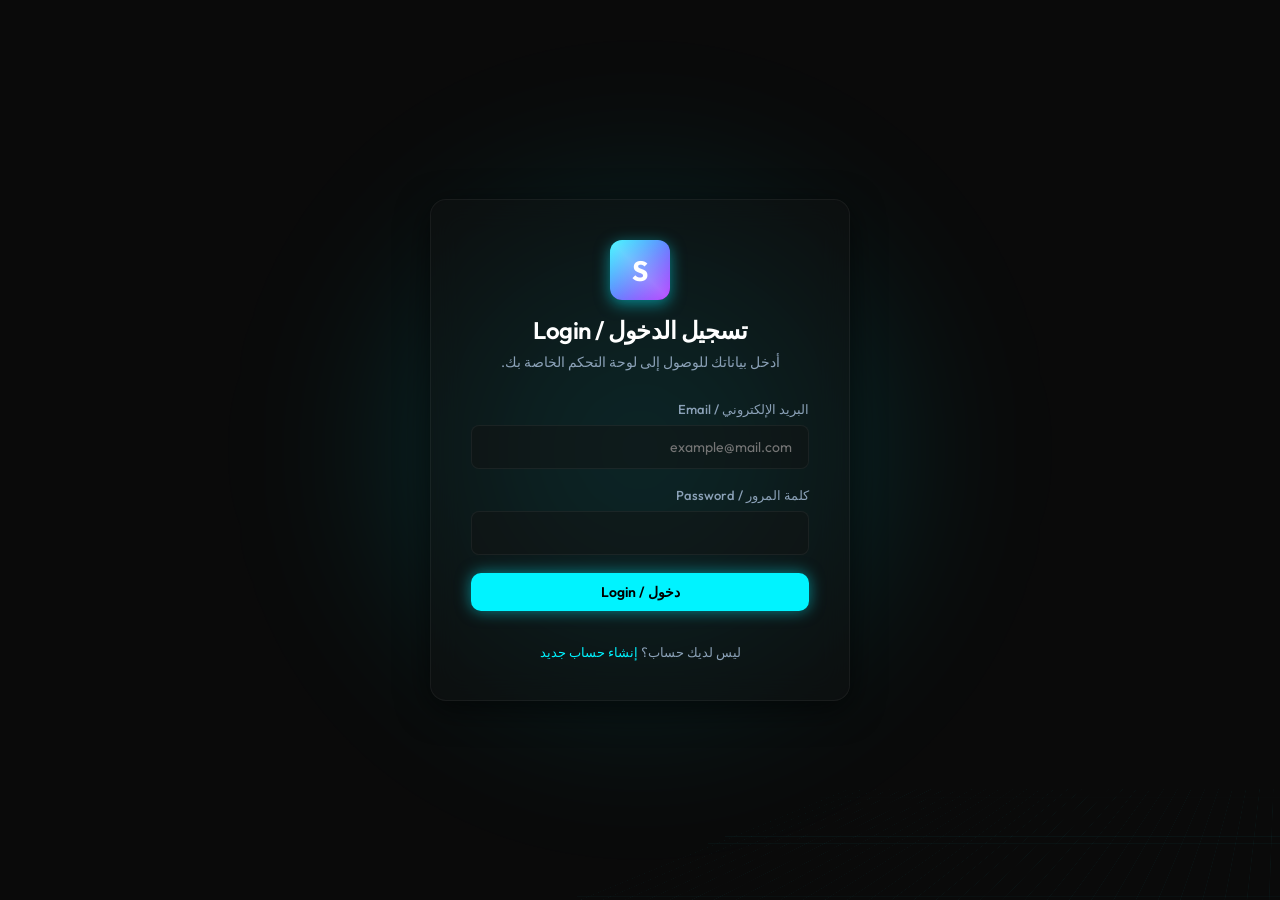
<file: SecureMailWeb/dashboard.html>
<!DOCTYPE html>
<html lang="ar" dir="rtl">

<head>
    <meta charset="UTF-8">
    <meta name="viewport" content="width=device-width, initial-scale=1.0">
    <title>SecureMail - لوحة التحكم</title>
    <link rel="stylesheet" href="style.css">
    <style>
        /* إضافة بسيطة لتنسيق العناوين داخل الجداول والصفوف */
        .row-header {
            display: flex;
            justify-content: space-between;
            align-items: center;
            margin-bottom: 15px;
        }

        .list {
            list-style: none;
            padding: 0;
            margin: 10px 0;
        }

        .list li {
            padding: 8px;
            border-bottom: 1px solid var(--border);
            font-size: 14px;
            position: relative;
            padding-right: 20px;
        }

        .list li::before {
            content: "•";
            position: absolute;
            right: 0;
            color: var(--primary);
            font-weight: bold;
        }
    </style>
</head>

<body>
    <!-- Animated Backgrounds -->
    <div class="cyber-grid"></div>
    <div class="bg-glow"></div>

    <div class="container">
        <div class="glass-panel topbar">
            <div class="brand">
                <div class="logo">S</div>
                <div class="title">
                    <strong>SecureMail Dashboard</strong>
                    <span>مرحباً بك، </span>
                </div>
            </div>
            <div class="actions" style="display:flex; align-items:center; gap:10px; flex-wrap:wrap;">
                <select id="accountSwitcher" class="input" onchange="switchAccount(this.value)"
                    style="min-width: 200px; font-size: 13px; padding: 8px 12px; background: rgba(255,255,255,0.05); border: 1px solid var(--border); border-radius: 8px; color: var(--text); display: none;">
                    <option value="">📧 جميع الحسابات</option>
                </select>
                <span id="integrationBtnArea"></span>
                <button class="btn" onclick="openProfileModal()">الملف الشخصي</button>
                <button class="btn danger" id="logoutBtn">تسجيل الخروج</button>
            </div>
        </div>

        <div class="grid" style="margin-top: 20px;">

            <div class="column">
                <div class="glass-panel card">
                    <h2>Email Scan / فحص البريد</h2>
                    <p class="small">أدخل عنوان البريد الإلكتروني لفحصه بحثاً عن أي تهديدات أو تسريبات.</p>

                    <form class="form" id="scanForm">
                        <div class="field">
                            <div class="label">البريد الإلكتروني المراد فحصه</div>
                            <input class="input" type="email" id="targetEmailInput" placeholder="name@example.com"
                                required>
                        </div>
                        <button class="btn primary" type="submit" id="scanBtn">بدء عملية الفحص</button>
                    </form>
                </div>

                <div class="glass-panel card">
                    <div class="row-header">
                        <h2 style="margin:0;">Recent Scans / آخر الفحوصات</h2>
                        <a href="#" class="btn" style="font-size: 12px;" onclick="openArchiveModal(event)">عرض الكل</a>
                    </div>

                    <table class="table">
                        <thead>
                            <tr>
                                <th>ID</th>
                                <th>Email</th>
                                <th>Score</th>
                                <th>Verdict</th>
                                <th>Date</th>
                            </tr>
                        </thead>
                        <tbody id="recentScansTableBody">
                            <tr>
                                <td colspan="5" style="text-align:center;">جاري تحميل الفحوصات...</td>
                            </tr>
                        </tbody>
                    </table>
                </div>
            </div>

            <div class="column">
                <div class="glass-panel card">
                    <h2>Result / النتيجة الحالية</h2>

                    <div id="resultContent" style="display: none;">
                        <div class="meter-container">
                            <svg viewBox="0 0 36 36" class="circular-chart" id="trustMeterChart">
                                <path class="circle-bg"
                                    d="M18 2.0845 a 15.9155 15.9155 0 0 1 0 31.831 a 15.9155 15.9155 0 0 1 0 -31.831" />
                                <path class="circle" id="trustMeterPath" stroke-dasharray="0, 100"
                                    d="M18 2.0845 a 15.9155 15.9155 0 0 1 0 31.831 a 15.9155 15.9155 0 0 1 0 -31.831" />
                                <text x="18" y="16" class="meter-text" id="trustMeterText">0%</text>
                                <text x="18" y="24" class="meter-subtext" id="trustMeterVerdict">Unknown</text>
                            </svg>
                        </div>

                        <div style="display: flex; gap: 20px; flex-wrap: wrap; margin-bottom: 20px;">
                            <div style="flex: 1; min-width: 150px;">
                                <div class="label">البريد المستهدف</div>
                                <div id="resEmail" style="font-size: 16px; font-weight: bold; word-break: break-all;">-
                                </div>
                            </div>
                            <div style="flex: 1; min-width: 150px;">
                                <div class="label">مزود الخدمة</div>
                                <div id="resProvider" style="font-weight: bold; font-size: 14px;">-</div>
                            </div>
                            <div style="flex: 1; min-width: 150px;">
                                <div class="label">بلد النطاق</div>
                                <div id="resCountry" style="font-weight: bold; font-size: 14px;">-</div>
                            </div>
                        </div>

                        <div class="layers-grid" id="layersGrid">
                            <!-- Layer cards injected here via JS -->
                        </div>

                        <div style="margin-top:20px;" id="emailContentContainer" style="display: none;">
                            <div class="label" style="display: flex; justify-content: space-between;">
                                <span>محتوى الرسالة (Snippets & NLP Highlighting)</span>
                            </div>
                            <div class="code-block-glass custom-scroll" id="emailBodySnippet">
                                <!-- NLP Highlighted Text here -->
                            </div>
                        </div>

                        <div style="margin-top:20px;" id="attachmentsContainer" style="display: none;">
                            <div class="label">المرفقات (Attachments File Analysis)</div>
                            <div style="display: flex; gap: 10px; flex-wrap: wrap;" id="attachmentsList">
                            </div>
                        </div>

                        <div style="margin-top:20px;" id="urlsContainer" style="display: none;">
                            <div class="label">تحليل الروابط (URL Reputation)</div>
                            <ul class="list" id="urlsList"></ul>
                        </div>

                        <div style="margin-top:20px;">
                            <div class="label">الملخص والتوصيات الأمنية</div>
                            <div class="notice" style="border-right: 4px solid var(--primary);" id="recNoticeBox">
                                <ul class="list" style="margin:0;" id="recList">
                                </ul>
                            </div>
                        </div>
                    </div>

                    <div id="skelLoading" style="display: none;">
                        <div class="sk-meter skeleton-box"></div>
                        <div style="display: flex; gap: 10px;">
                            <div class="sk-line skeleton-box"></div>
                            <div class="sk-line skeleton-box"></div>
                        </div>
                        <div class="layers-grid" style="margin-top:20px;">
                            <div style="height: 100px;" class="mini-glass-card skeleton-box"></div>
                            <div style="height: 100px;" class="mini-glass-card skeleton-box"></div>
                            <div style="height: 100px;" class="mini-glass-card skeleton-box"></div>
                            <div style="height: 100px;" class="mini-glass-card skeleton-box"></div>
                        </div>
                    </div>

                    <div id="noResult" style="display: none;">
                        <div class="notice">لا توجد نتائج لعرضها. قم بإجراء فحص جديد الآن.</div>
                    </div>
                </div>
            </div>

        </div>

        <div class="footer">
            &copy; 2026 SecureMail Dashboard - نظام إدارة الفحص الأمني
        </div>
    </div>

    <!-- Comprehensive Scans Archive Modal (Glass Expansion) -->
    <div class="modal-overlay" id="archiveModal">
        <div class="modal-content glass-panel">
            <div class="modal-header">
                <h2 style="display:flex; gap:10px; align-items:center; margin:0;">
                    <div class="logo" style="width:30px; height:30px; font-size:14px; box-shadow:none;">S</div>
                    أرشيف الفحوصات الكامل
                </h2>
                <div class="modal-close" onclick="closeArchiveModal()">✕</div>
            </div>

            <div style="display: flex; gap: 15px; margin-bottom: 20px; flex-wrap: wrap;">
                <input type="text" id="archiveSearch" class="input" placeholder="بحث بالبريد الإلكتروني..."
                    style="flex: 1; min-width: 250px;" onkeyup="filterArchive()">
                <select id="archiveFilter" class="input" style="width: 200px; flex-shrink: 0;"
                    onchange="filterArchive()">
                    <option value="ALL">جميع الحالات</option>
                    <option value="SAFE">آمن (Scores 80+)</option>
                    <option value="RISK">مشبوه (Scores 50-79)</option>
                    <option value="HIGH">خطير (Scores &lt; 50)</option>
                </select>
                <button class="btn primary" onclick="loadArchiveData()">تحديث القائمة</button>
            </div>

            <div style="flex: 1; overflow-y: auto; padding-right: 10px;">
                <table class="table" style="margin-top:0;">
                    <thead
                        style="position: sticky; top: 0; background: var(--glass-bg); backdrop-filter: blur(10px); z-index: 1;">
                        <tr>
                            <th>ID</th>
                            <th>Email</th>
                            <th>Score</th>
                            <th>Verdict</th>
                            <th>Date</th>
                        </tr>
                    </thead>
                    <tbody id="archiveTableBody">
                        <tr>
                            <td colspan="5" style="text-align:center;">جاري تحميل الأرشيف...</td>
                        </tr>
                    </tbody>
                </table>
            </div>
        </div>
    </div>
    <!-- Profile & Integration Modal -->
    <div class="modal-overlay" id="profileModal">
        <div class="modal-content glass-panel" style="max-width: 500px; height: auto;">
            <div class="modal-header">
                <h2 style="display:flex; gap:10px; align-items:center; margin:0;">
                    <span style="font-size: 24px;">👤</span> الملف الشخصي
                </h2>
                <div class="modal-close" onclick="closeProfileModal()">✕</div>
            </div>

            <div id="profileLoading" style="text-align: center; padding: 20px;">
                <div class="sk-line skeleton-box" style="margin: 0 auto; width: 80%;"></div>
            </div>

            <div id="profileContent" style="display: none;">
                <div class="card" style="background: rgba(255,255,255,0.02); margin-bottom: 20px;">
                    <h3 style="color: var(--accent-cyan); margin-bottom: 15px;">بيانات الحساب</h3>
                    <div style="margin-bottom: 10px;"><strong>الاسم:</strong> <span id="profName">-</span></div>
                    <div style="margin-bottom: 10px;"><strong>البريد:</strong> <span id="profEmail">-</span></div>
                    <div><strong>الهاتف:</strong> <span id="profPhone">-</span></div>
                </div>

                <div class="card" style="background: rgba(255,255,255,0.02); margin-bottom: 20px;">
                    <h3 style="color: var(--accent-purple); margin-bottom: 15px;">الحسابات المربوطة (Integrations)</h3>
                    <div id="profIntegrationsList" style="margin-bottom: 15px;">
                        جاري التحقق...
                    </div>
                    <div class="small" style="margin-top: 10px; color: var(--text-muted); text-align: center;">
                        إلغاء الربط سيوقف فحص الرسائل الجديدة تلقائياً.
                    </div>
                </div>
            </div>
        </div>
    </div>

    <!-- Universal Connection Modal (Phase 2) -->
    <div class="modal-overlay" id="connectionModal">
        <div class="modal-content glass-panel" style="max-width: 450px; height: auto;">
            <div class="modal-header">
                <h2 style="display:flex; gap:10px; align-items:center; margin:0;">
                    <span style="font-size: 24px;">🔐</span> ربط حساب بريد جديد
                </h2>
                <div class="modal-close" onclick="closeConnectionModal()">✕</div>
            </div>

            <!-- IMAP Form -->
            <form id="imapConnectForm" class="form" style="margin-bottom: 0;">
                <div class="field">
                    <div class="label">البريد الإلكتروني</div>
                    <input class="input" type="email" id="imapEmail" placeholder="user@company.com" required>
                </div>
                <div class="field">
                    <div class="label">كلمة مرور التطبيق (IMAP)</div>
                    <input class="input" type="password" id="imapPassword" placeholder="••••••••" required>
                </div>

                <!-- Advanced Settings (Manual Override) -->
                <div style="margin: 10px 0 5px 0;">
                    <button type="button" onclick="toggleAdvancedSettings()" id="advancedToggleBtn"
                        style="background:none; border:none; color:var(--accent-cyan); cursor:pointer; font-size:13px; padding:0; display:flex; align-items:center; gap:5px;">
                        <span id="advancedArrow">◀</span> إعدادات متقدمة (اختياري)
                    </button>
                </div>
                <div id="advancedSettings" style="display:none; animation: fadeInUp 0.3s ease-out forwards;">
                    <div style="display:flex; gap:10px;">
                        <div class="field" style="flex:2;">
                            <div class="label">خادم IMAP (يدوي)</div>
                            <input class="input" type="text" id="imapHostManual" placeholder="مثال: imap.zoho.com">
                        </div>
                        <div class="field" style="flex:1;">
                            <div class="label">المنفذ</div>
                            <input class="input" type="number" id="imapPortManual" placeholder="993" min="1" max="65535">
                        </div>
                    </div>
                    <div class="small" style="color:var(--text-muted); margin-bottom:10px;">
                        💡 اتركها فارغة للكشف التلقائي. استخدمها فقط إذا فشل الاتصال التلقائي.
                    </div>
                </div>

                <button class="btn primary" type="submit" id="imapConnectBtn" style="width:100%;">
                    📬 اتصال عبر IMAP
                </button>
            </form>

            <div style="text-align:center; padding: 15px 0; color: var(--text-muted); font-size: 13px;">
                — أو —
            </div>

            <!-- Legacy Google OAuth -->
            <button class="btn" onclick="linkGmail()" style="width:100%; display:flex; align-items:center; justify-content:center; gap:8px;">
                <svg width="18" height="18" viewBox="0 0 24 24"><path fill="#4285F4" d="M22.56 12.25c0-.78-.07-1.53-.2-2.25H12v4.26h5.92a5.06 5.06 0 0 1-2.2 3.32v2.77h3.57c2.08-1.92 3.28-4.74 3.28-8.1z"/><path fill="#34A853" d="M12 23c2.97 0 5.46-.98 7.28-2.66l-3.57-2.77c-.98.66-2.23 1.06-3.71 1.06-2.86 0-5.29-1.93-6.16-4.53H2.18v2.84C3.99 20.53 7.7 23 12 23z"/><path fill="#FBBC05" d="M5.84 14.09c-.22-.66-.35-1.36-.35-2.09s.13-1.43.35-2.09V7.07H2.18C1.43 8.55 1 10.22 1 12s.43 3.45 1.18 4.93l2.85-2.22.81-.62z"/><path fill="#EA4335" d="M12 5.38c1.62 0 3.06.56 4.21 1.64l3.15-3.15C17.45 2.09 14.97 1 12 1 7.7 1 3.99 3.47 2.18 7.07l3.66 2.84c.87-2.6 3.3-4.53 6.16-4.53z"/></svg>
                ربط حساب Google (OAuth)
            </button>

            <div class="small" style="margin-top: 12px; color: var(--text-muted); text-align: center;">
                💡 لحسابات Gmail/Outlook مع المصادقة الثنائية، استخدم "كلمة مرور التطبيقات" (App Password).
            </div>
        </div>
    </div>

    <!-- Toast Notifications Container -->
    <div id="toastContainer"></div>

    <script>
        // دالة عرض الإشعارات المنبثقة (Toasts)
        function showToast(message, type = 'success') {
            const container = document.getElementById('toastContainer');
            if (!container) return;
            const toast = document.createElement('div');
            toast.className = `toast ${type}`;
            toast.innerHTML = `
                <div>${message}</div>
                <div class="toast-close" onclick="this.parentElement.remove()">✕</div>
            `;
            container.appendChild(toast);

            setTimeout(() => {
                toast.style.animation = 'slideInRight 0.4s reverse forwards';
                setTimeout(() => toast.remove(), 400);
            }, 5000);
        }
        // التعديل المعماري: حذف الايدي الوهمي واستبداله بجلب التوكن الحقيقي
        async function fetchWithAuth(url, options = {}) {
            const token = localStorage.getItem('secureMailToken');
            if (!token) {
                window.location.href = 'login.html';
                return null;
            }
            if (!options.headers) options.headers = {};
            options.headers['Authorization'] = `Bearer ${token}`;
            const res = await fetch(url, options);
            if (res.status === 401) {
                localStorage.clear();
                sessionStorage.clear();
                window.location.href = 'login.html';
                return null;
            }
            return res;
        }

        // On Load Data
        document.addEventListener("DOMContentLoaded", async () => {
            // 1. قراءة متغيرات الرابط (URL Parameters)
            const urlParams = new URLSearchParams(window.location.search);
            if (urlParams.get('integrationSuccess') === 'true') {
                alert("تم ربط حسابك في Google بنجاح! 🚀");
                window.history.replaceState({}, document.title, window.location.pathname); // تنظيف الرابط
            } else if (urlParams.has('integrationError')) {
                const errType = urlParams.get('integrationError');
                let errorMsg = 'حدث خطأ غير متوقع أثناء محاولة الربط.';

                if (errType === 'already_linked') errorMsg = 'هذا البريد الإلكتروني مربوط بحساب آخر مسبقاً';
                else if (errType === 'invalid_token') errorMsg = 'خطأ في المصادقة مع Google. تأكد من تفعيل Gmail API والصلاحيات (Scopes).';
                else if (errType === 'email_not_found') errorMsg = 'لم يتم العثور على عنوان بريد إلكتروني في حساب Google الخاص بك.';
                else if (errType === 'no_code') errorMsg = 'لم يتم التحقق من الصلاحيات (No Code).';
                else if (errType === 'invalid_state') errorMsg = 'جلسة غير صالحة (Invalid State).';
                else if (errType === 'db_save_failed') errorMsg = 'فشل حفظ بيانات الربط في الخادم.';

                showToast("خطأ في الربط: " + errorMsg, "error");
                window.history.replaceState({}, document.title, window.location.pathname); // تنظيف الرابط
            }

            // التحقق الفوري من حالة الاتصال وإخفاء الزر إذا كان نشطاً (UI State Sync)
            await checkIntegrationStatus();
            await loadRecentScans();
        });

        // --- Archive Modal Logic ---
        let allScansCache = [];
        let recentScansCache = [];
        let currentActiveRowId = null;

        // دالة تظليل التهديدات في النص
        function highlightThreats(text, keywordsArray) {
            if (!text) return "لا يوجد نص متوفر للرسالة.";
            if (!keywordsArray || keywordsArray.length === 0) return text;

            let highlighted = text;
            // نستبدل الكلمات التصيدية بـ <mark> 
            keywordsArray.forEach(kw => {
                // نستخدم Regex للبحث غير الحساس لحالة الأحرف (إذا كان انجليزي) وبشكل عام
                const regex = new RegExp(`(${kw})`, 'gi');
                highlighted = highlighted.replace(regex, `<mark class="threat-mark">$1</mark>`);
            });
            return highlighted;
        }

        // دالة تعبئة بيانات الفحص في اللوحة اليمنى باستخدام API الجديد لجلب التفاصيل
        async function loadScanDetails(index, source = 'recent') {
            const summaryData = source === 'recent' ? recentScansCache[index] : allScansCache[index];
            if (!summaryData) return;

            // تحديد الصف المُفعل
            if (currentActiveRowId) {
                const oldRow = document.getElementById(currentActiveRowId);
                if (oldRow) oldRow.classList.remove('row-active');
            }
            currentActiveRowId = `row-${source}-${index}`;
            const newRow = document.getElementById(currentActiveRowId);
            if (newRow) newRow.classList.add('row-active');

            const resultDiv = document.getElementById('resultContent');
            const noResultDiv = document.getElementById('noResult');
            const skelLoading = document.getElementById('skelLoading');

            noResultDiv.style.display = 'none';
            resultDiv.style.display = 'none';
            skelLoading.style.display = 'block';

            try {
                // Fetch full detailed DTO from backend
                const res = await fetchWithAuth(`http://localhost:5275/api/dashboard/scan/${summaryData.id}`);
                if (!res.ok) throw new Error("Failed to fetch details");
                const fullData = await res.json();

                skelLoading.style.display = 'none';
                resultDiv.style.display = 'block';

                // Animation reset
                resultDiv.style.animation = 'none';
                resultDiv.offsetHeight; /* trigger reflow */
                resultDiv.style.animation = 'fadeInUp 0.5s ease-out forwards';

                renderDataToUI(fullData);
            } catch (err) {
                console.error(err);
                skelLoading.style.display = 'none';
                showToast("خطأ في جلب تفاصيل الفحص", "error");
            }
        }

        function renderDataToUI(data) {
            document.getElementById('resEmail').innerText = data.email || "-";
            let providerText = data.provider || "-";
            if (data.isDisposable) providerText += " (وهمي)";
            document.getElementById('resProvider').innerText = providerText;
            document.getElementById('resCountry').innerText = data.country || "-";

            // === SVG Trust Meter ===
            const score = data.trustScore || 0;
            const path = document.getElementById('trustMeterPath');
            const text = document.getElementById('trustMeterText');
            const verdict = document.getElementById('trustMeterVerdict');
            const chart = document.getElementById('trustMeterChart');

            path.className.baseVal = "circle";
            chart.parentElement.className = "meter-container";

            if (score >= 80) {
                path.classList.add('glow-safe');
                chart.parentElement.classList.add('card-safe');
            } else if (score >= 50) {
                path.classList.add('glow-warn');
                chart.parentElement.classList.add('card-warn');
            } else {
                path.classList.add('glow-danger');
                chart.parentElement.classList.add('card-danger');
            }

            path.setAttribute('stroke-dasharray', `${score}, 100`);
            text.textContent = `${score}%`;
            verdict.textContent = data.riskLevel || "Unknown";

            // === Layers Grid ===
            const layersHtml = `
                <div class="mini-glass-card">
                    <div class="mini-card-title">مصادقة النطاق</div>
                    <div class="status-icon ${data.hasSpfRecord ? 'pass' : 'fail'}" style="color:${data.hasSpfRecord ? 'var(--success)' : 'var(--danger)'}">SPF: ${data.hasSpfRecord ? 'مدعوم' : 'مفقود'}</div>
                    <div class="status-icon ${data.hasDmarcRecord ? 'pass' : 'fail'}" style="color:${data.hasDmarcRecord ? 'var(--success)' : 'var(--danger)'}">DMARC: ${data.hasDmarcRecord ? 'مدعوم' : 'مفقود'}</div>
                </div>
                <div class="mini-glass-card" style="border-color:${data.maliciousLinksCount > 0 ? 'var(--alert-red)' : ''}">
                    <div class="mini-card-title">روابط خبيثة</div>
                    <div class="mini-card-val" style="color:${data.maliciousLinksCount > 0 ? 'var(--alert-red)' : 'var(--success)'}">${data.maliciousLinksCount > 0 ? data.maliciousLinksCount : '0'}</div>
                    <div style="font-size:11px;color:var(--text-muted)">تم فحص ${data.extractedUrls ? data.extractedUrls.length : 0} رابط</div>
                </div>
                <div class="mini-glass-card" style="border-color:${data.phishingKeywordsCount > 0 ? 'var(--alert-yellow)' : ''}">
                    <div class="mini-card-title">كلمات تصيد (NLP)</div>
                    <div class="mini-card-val" style="color: ${data.phishingKeywordsCount > 0 ? 'var(--alert-yellow)' : 'var(--success)'}">${data.phishingKeywordsCount || 0}</div>
                </div>
                <div class="mini-glass-card" style="border-color:${data.hasExecutableAttachments ? 'var(--alert-red)' : (data.hasSuspiciousAttachments ? 'var(--alert-yellow)' : '')}">
                    <div class="mini-card-title">مرفقات ضارة</div>
                    <div class="mini-card-val" style="color:${data.hasExecutableAttachments ? 'var(--alert-red)' : (data.hasSuspiciousAttachments ? 'var(--alert-yellow)' : 'var(--success)')}">
                        ${data.hasExecutableAttachments ? 'نعم (خطير)' : (data.hasSuspiciousAttachments ? 'ربما مشبوه' : 'لا يوجد')}
                    </div>
                </div>
                <div class="mini-glass-card" style="border-color:${data.isTyposquatSuspect ? 'var(--alert-red)' : ''}">
                    <div class="mini-card-title">🔤 انتحال النطاق (Typosquatting)</div>
                    ${data.isTyposquatSuspect
                        ? `<div class="mini-card-val" style="color:var(--alert-red)">⚠️ مشبوه</div>
                           <div style="font-size:11px;color:var(--text-muted)">مشابه لـ <strong>${data.typosquatMatchedDomain || '?'}</strong> (فرق ${data.typosquatDistance || '?'} حرف)</div>`
                        : `<div class="mini-card-val" style="color:var(--success)">سليم</div>
                           <div style="font-size:11px;color:var(--text-muted)">لا يوجد تشابه مشبوه</div>`
                    }
                </div>
                <div class="mini-glass-card" style="border-color:${(data.highEntropyUrls && data.highEntropyUrls.length > 0) || (data.highEntropyAttachments && data.highEntropyAttachments.length > 0) ? 'var(--alert-yellow)' : ''}">
                    <div class="mini-card-title">📊 تحليل العشوائية (Entropy)</div>
                    ${(() => {
                        const urlCount = data.highEntropyUrls ? data.highEntropyUrls.length : 0;
                        const attCount = data.highEntropyAttachments ? data.highEntropyAttachments.length : 0;
                        const total = urlCount + attCount;
                        if (total > 0) {
                            return `<div class="mini-card-val" style="color:var(--alert-yellow)">${total} عنصر مشبوه</div>
                                    <div style="font-size:11px;color:var(--text-muted)">${urlCount > 0 ? urlCount + ' رابط' : ''} ${attCount > 0 ? attCount + ' مرفق' : ''} بنمط عشوائي</div>`;
                        }
                        return `<div class="mini-card-val" style="color:var(--success)">سليم</div>
                                <div style="font-size:11px;color:var(--text-muted)">لا توجد أنماط عشوائية مشبوهة</div>`;
                    })()}
                </div>
                <div class="mini-glass-card" style="border-color:${data.yaraMatched ? 'var(--alert-red)' : ''}; ${data.yaraMatched ? 'background:rgba(239,68,68,0.08);' : ''}">
                    <div class="mini-card-title">🧬 فحص YARA (توقيعات خبيثة)</div>
                    ${data.yaraMatched
                        ? `<div class="mini-card-val" style="color:var(--alert-red); animation: slightPulse 2s infinite alternate;">🚨 كشف تهديد!</div>
                           <div style="font-size:11px;color:var(--alert-red)">قواعد: ${data.yaraMatchedRules ? data.yaraMatchedRules.join(', ') : 'غير محدد'}</div>`
                        : `<div class="mini-card-val" style="color:var(--success)">نظيف</div>
                           <div style="font-size:11px;color:var(--text-muted)">لم يتم رصد توقيعات برمجيات خبيثة</div>`
                    }
                </div>
            `;
            document.getElementById('layersGrid').innerHTML = layersHtml;

            // === Email Content & NLP Highlights ===
            const snippetContainer = document.getElementById('emailContentContainer');
            if (data.plainTextBody) {
                snippetContainer.style.display = 'block';
                const keywords = data.phishingKeywordsFound || [];
                document.getElementById('emailBodySnippet').innerHTML = highlightThreats(data.plainTextBody, keywords);
            } else {
                snippetContainer.style.display = 'block';
                document.getElementById('emailBodySnippet').innerHTML = "لا يوجد نص متوفر للرسالة.";
            }

            // === Attachments Analysis ===
            const attContainer = document.getElementById('attachmentsContainer');
            if (data.attachmentNames && data.attachmentNames.length > 0) {
                attContainer.style.display = 'block';
                let attHtml = '';
                data.attachmentNames.forEach(att => {
                    const ext = att.includes('.') ? att.substring(att.lastIndexOf('.')).toLowerCase() : '';
                    const isExe = ['.exe', '.bat', '.cmd', '.vbs', '.js', '.scr'].includes(ext);
                    const isSus = ['.zip', '.rar', '.pdf', '.docm', '.xlsm'].includes(ext);

                    if (isExe) attHtml += `<span class="badge bad" style="animation: slightPulse 2s infinite alternate;">⚠️ ${att} (خطير!)</span>`;
                    else if (isSus) attHtml += `<span class="badge warn">📁 ${att} (مشبوه)</span>`;
                    else attHtml += `<span class="badge ok">📄 ${att}</span>`;
                });
                document.getElementById('attachmentsList').innerHTML = attHtml;
            } else {
                attContainer.style.display = 'none';
            }

            // === URL Analysis ===
            const urlsContainer = document.getElementById('urlsContainer');
            const urlsList = document.getElementById('urlsList');
            urlsList.innerHTML = '';
            if (data.extractedUrls && data.extractedUrls.length > 0) {
                urlsContainer.style.display = 'block';
                const maliciousList = data.maliciousUrls || [];
                const entropyList = data.highEntropyUrls || [];

                data.extractedUrls.slice(0, 5).forEach(url => {
                    if (maliciousList.includes(url)) {
                        urlsList.innerHTML += `<li><span class="highlight-danger">⚠️ ${url}</span></li>`;
                    } else if (entropyList.includes(url)) {
                        urlsList.innerHTML += `<li><span style="color:var(--alert-yellow); word-break:break-all; font-size:12px;">📊 ${url} <small style="opacity:0.7">(Entropy عالي)</small></span></li>`;
                    } else {
                        urlsList.innerHTML += `<li><span style="word-break:break-all; font-size:12px;">${url}</span></li>`;
                    }
                });
                if (data.virusTotalSkippedDueToQuota) {
                    urlsList.innerHTML += `<li style="color:var(--warning)">تم تخطي فحص VT العميق لبعض الروابط بسبب استنفاد الحصة.</li>`;
                }
            } else {
                urlsContainer.style.display = 'none';
            }

            // === Reasons & Recommendations ===
            const recNoticeBox = document.getElementById('recNoticeBox');
            recNoticeBox.style.borderColor = score >= 80 ? 'var(--success)' : (score >= 50 ? 'var(--warning)' : 'var(--danger)');

            const recList = document.getElementById('recList');
            recList.innerHTML = '';
            const combined = [...(data.reasons || []), ...(data.recommendations || [])];
            if (combined.length === 0) recList.innerHTML = "<li class='rec-item'><span class='rec-icon'>✅</span> لا توجد ملاحظات إضافية.</li>";
            else {
                combined.forEach(r => {
                    let icon = score >= 80 ? '💡' : (score >= 50 ? '⚠️' : '🚨');
                    recList.innerHTML += `<li class="rec-item"><span class="rec-icon">${icon}</span> <span>${r}</span></li>`;
                });
            }
        }

        async function openArchiveModal(e) {
            e.preventDefault();
            document.getElementById('archiveModal').classList.add('active');
            document.body.style.overflow = 'hidden';
            await loadArchiveData();
        }

        function closeArchiveModal() {
            document.getElementById('archiveModal').classList.remove('active');
            document.body.style.overflow = '';
        }

        async function loadArchiveData() {
            const tbody = document.getElementById('archiveTableBody');
            tbody.innerHTML = `<tr><td colspan="5" style="text-align:center;">جاري تحميل الأرشيف...</td></tr>`;

            try {
                const res = await fetchWithAuth(`http://localhost:5275/api/dashboard/scans`);
                if (!res || !res.ok) return;

                allScansCache = await res.json();
                renderArchiveTable(allScansCache);
            } catch (error) {
                tbody.innerHTML = `<tr><td colspan="5" style="text-align:center; color: var(--danger);">تعذر تحميل البيانات.</td></tr>`;
                showToast("فشل في جلب الفحوصات من الخادم", "error");
            }
        }

        function filterArchive() {
            const query = document.getElementById('archiveSearch').value.toLowerCase();
            const filter = document.getElementById('archiveFilter').value;

            const filtered = allScansCache.filter(scan => {
                const matchesQuery = scan.email.toLowerCase().includes(query);
                let matchesFilter = true;

                if (filter === 'SAFE') matchesFilter = scan.score >= 80;
                else if (filter === 'RISK') matchesFilter = scan.score >= 50 && scan.score < 80;
                else if (filter === 'HIGH') matchesFilter = scan.score < 50;

                return matchesQuery && matchesFilter;
            });

            renderArchiveTable(filtered);
        }

        function renderArchiveTable(scans) {
            const tbody = document.getElementById('archiveTableBody');
            tbody.innerHTML = '';

            if (scans.length === 0) {
                tbody.innerHTML = `<tr><td colspan="5" style="text-align:center;">لا توجد نتائج مطابقة للبحث.</td></tr>`;
                return;
            }

            scans.forEach((scan, index) => {
                let badgeClass = 'ok';
                if (scan.verdict === 'HIGH') badgeClass = 'bad';
                else if (scan.verdict === 'RISK') badgeClass = 'warn';

                const row = `
                    <tr onclick="loadScanDetails(${index}, 'archive')" id="row-archive-${index}" style="animation: fadeInUp 0.4s ease-out forwards; animation-delay: ${index * 0.05}s; opacity: 0;">
                        <td>#${scan.id}</td>
                        <td style="font-weight: 500;">${scan.email}</td>
                        <td>${scan.score}/100</td>
                        <td><span class="badge ${badgeClass}">${scan.verdict}</span></td>
                        <td class="small">${scan.date}</td>
                    </tr>
                `;
                tbody.innerHTML += row;
            });
        }
        // -----------------------------

        // ---=== PHASE 2: Multi-Account Integration Status ===---
        let selectedIntegrationId = null; // null = all accounts

        async function checkIntegrationStatus() {
            const btnArea = document.getElementById('integrationBtnArea');
            const switcher = document.getElementById('accountSwitcher');
            try {
                const res = await fetchWithAuth(`http://localhost:5275/api/integration/status`);
                if (!res || !res.ok) return;
                const data = await res.json();

                if (data.integrations && data.integrations.length > 0) {
                    // Populate account switcher
                    switcher.innerHTML = '<option value="">📧 جميع الحسابات</option>';
                    data.integrations.forEach(i => {
                        const icon = i.provider === 'GMAIL' ? '🔵' : '📬';
                        switcher.innerHTML += `<option value="${i.id}">${icon} ${i.providerAccountEmail}</option>`;
                    });
                    switcher.style.display = 'inline-block';

                    // Show connected badge with count
                    btnArea.innerHTML = `<span class="badge ok active-pulse" style="padding:8px 14px; font-size: 13px; display:inline-block; animation: slideInRight 0.3s cubic-bezier(0.25, 0.8, 0.25, 1) forwards;">🟢 ${data.count} حساب متصل</span>
                    <button class="btn primary" style="font-size:12px; padding:8px 14px;" onclick="openConnectionModal()">➕ ربط حساب جديد</button>`;
                } else {
                    switcher.style.display = 'none';
                    btnArea.innerHTML = `<button class="btn primary" style="display:inline-block; animation: slideInRight 0.3s cubic-bezier(0.25, 0.8, 0.25, 1) forwards;" onclick="openConnectionModal()">🔑 ربط حساب بريد جديد</button>`;
                }
            } catch (e) {
                console.error("Failed to check status", e);
            }
        }

        function switchAccount(id) {
            selectedIntegrationId = id || null;
            loadRecentScans();
        }

        function linkGmail() {
            const token = localStorage.getItem('secureMailToken');
            window.location.href = `http://localhost:5275/api/integration/google/login?sessionToken=${token}`;
        }

        // ---=== Connection Modal ===---
        function openConnectionModal() {
            document.getElementById('connectionModal').classList.add('active');
            document.getElementById('imapEmail').value = '';
            document.getElementById('imapPassword').value = '';
            document.getElementById('imapHostManual').value = '';
            document.getElementById('imapPortManual').value = '';
            document.getElementById('advancedSettings').style.display = 'none';
            document.getElementById('advancedArrow').textContent = '◀';
        }

        function toggleAdvancedSettings() {
            const panel = document.getElementById('advancedSettings');
            const arrow = document.getElementById('advancedArrow');
            if (panel.style.display === 'none') {
                panel.style.display = 'block';
                arrow.textContent = '▼';
            } else {
                panel.style.display = 'none';
                arrow.textContent = '◀';
            }
        }

        function closeConnectionModal() {
            document.getElementById('connectionModal').classList.remove('active');
        }

        document.getElementById('imapConnectForm').addEventListener('submit', async (e) => {
            e.preventDefault();
            const email = document.getElementById('imapEmail').value;
            const password = document.getElementById('imapPassword').value;
            const manualHost = document.getElementById('imapHostManual').value.trim();
            const manualPort = document.getElementById('imapPortManual').value.trim();
            const btn = document.getElementById('imapConnectBtn');

            btn.disabled = true;
            btn.innerText = 'جاري الاتصال...';

            // Build request payload — include manual overrides only if provided
            const payload = { email, password };
            if (manualHost) payload.imapHost = manualHost;
            if (manualPort) payload.imapPort = parseInt(manualPort);

            try {
                const res = await fetchWithAuth('http://localhost:5275/api/integration/imap/connect', {
                    method: 'POST',
                    headers: { 'Content-Type': 'application/json' },
                    body: JSON.stringify(payload)
                });

                if (res && res.ok) {
                    const data = await res.json();
                    showToast(data.message || 'تم ربط الحساب بنجاح!', 'success');
                    closeConnectionModal();
                    await checkIntegrationStatus();
                } else {
                    const err = await res.json();
                    showToast(err.message || 'فشل الاتصال', 'error');
                }
            } catch (e) {
                showToast('خطأ في الاتصال بالخادم', 'error');
            } finally {
                btn.disabled = false;
                btn.innerText = '📬 اتصال عبر IMAP';
            }
        });

        // ---=== Recent Scans (with inbox isolation) ===---
        async function loadRecentScans() {
            try {
                let url = `http://localhost:5275/api/dashboard/scans`;
                if (selectedIntegrationId) url += `?integrationId=${selectedIntegrationId}`;

                const res = await fetchWithAuth(url);
                if (!res || !res.ok) return;
                recentScansCache = await res.json();

                const tbody = document.getElementById('recentScansTableBody');
                tbody.innerHTML = '';

                if (recentScansCache.length === 0) {
                    tbody.innerHTML = `<tr><td colspan="5" style="text-align:center;">لا توجد فحوصات آمنية مسجلة.</td></tr>`;
                    return;
                }

                recentScansCache.forEach((scan, index) => {
                    let badgeClass = 'ok';
                    if (scan.verdict === 'HIGH') badgeClass = 'bad';
                    else if (scan.verdict === 'RISK') badgeClass = 'warn';

                    const row = `
                        <tr onclick="loadScanDetails(${index}, 'recent')" id="row-recent-${index}">
                            <td>#${scan.id}</td>
                            <td>${scan.email}</td>
                            <td>${scan.score}/100</td>
                            <td><span class="badge ${badgeClass}">${scan.verdict}</span></td>
                            <td class="small">${scan.date}</td>
                        </tr>
                    `;
                    tbody.innerHTML += row;
                });
            } catch (e) {
                console.error("Error loading scans", e);
            }
        }

        // ---=== Profile Management (Multi-Account) ===---
        async function openProfileModal() {
            document.getElementById('profileModal').classList.add('active');
            document.getElementById('profileContent').style.display = 'none';
            document.getElementById('profileLoading').style.display = 'block';

            try {
                const res = await fetchWithAuth(`http://localhost:5275/api/user/profile`);
                if (res && res.ok) {
                    const data = await res.json();
                    document.getElementById('profName').innerText = data.fullName || '-';
                    document.getElementById('profEmail').innerText = data.email || '-';
                    document.getElementById('profPhone').innerText = data.phone || '-';

                    const listDiv = document.getElementById('profIntegrationsList');

                    if (data.integrations && data.integrations.length > 0) {
                        let html = '';
                        data.integrations.forEach(i => {
                            const icon = i.provider === 'GMAIL' ? '🔵 Google' : '📬 IMAP';
                            html += `
                                <div style="display:flex; justify-content:space-between; align-items:center;
                                            padding:12px 10px; border-bottom:1px solid var(--border);">
                                    <div>
                                        <span style="font-weight:600;">${icon}</span>
                                        <span style="margin-right:8px; color:var(--text);">${i.providerAccountEmail}</span>
                                    </div>
                                    <button class="btn danger"
                                        style="font-size:11px; padding:5px 12px;"
                                        onclick="unlinkIntegration(${i.id})">إلغاء الربط</button>
                                </div>`;
                        });
                        listDiv.innerHTML = html;
                    } else {
                        listDiv.innerHTML = `<span style="color: var(--text-muted);">غير متصل بأي حساب سحابي حالياً.</span>`;
                    }

                    document.getElementById('profileLoading').style.display = 'none';
                    document.getElementById('profileContent').style.display = 'block';
                } else {
                    showToast('فشل في تحميل بيانات الملف الشخصي', 'error');
                    closeProfileModal();
                }
            } catch (err) {
                console.error(err);
                showToast('خطأ في الاتصال بالخادم', 'error');
                closeProfileModal();
            }
        }

        function closeProfileModal() {
            document.getElementById('profileModal').classList.remove('active');
        }

        async function unlinkIntegration(integrationId) {
            if (!confirm('هل أنت متأكد من رغبتك في إلغاء ربط هذا الحساب؟')) return;

            try {
                const res = await fetchWithAuth(`http://localhost:5275/api/integration/unlink/${integrationId}`, { method: 'DELETE' });
                if (res && res.ok) {
                    showToast('تم إلغاء ربط الحساب بنجاح', 'success');
                    closeProfileModal();
                    await checkIntegrationStatus();
                } else {
                    showToast('حدث خطأ أثناء إلغاء الربط', 'error');
                }
            } catch (e) {
                showToast('خطأ في الاتصال', 'error');
            }
        }

        // كود تسجيل الخروج وحذف جميع بيانات الجلسة (QA Fix)
        document.getElementById('logoutBtn').addEventListener('click', () => {
            localStorage.clear();
            sessionStorage.clear();
            window.location.href = 'login.html';
        });

        // ربط الفحص بـ API
        document.getElementById('scanForm').addEventListener('submit', async (e) => {
            e.preventDefault();
            const email = document.getElementById('targetEmailInput').value;
            const btn = document.getElementById('scanBtn');
            const resultDiv = document.getElementById('resultContent');
            const noResultDiv = document.getElementById('noResult');
            const skelLoading = document.getElementById('skelLoading');

            btn.disabled = true;
            btn.innerText = "جاري الفحص العميق...";
            noResultDiv.style.display = 'none';
            resultDiv.style.display = 'none';
            skelLoading.style.display = 'block';

            try {
                const response = await fetch(`http://localhost:5275/api/analyzer/email?email=${encodeURIComponent(email)}`);
                const data = await response.json();

                skelLoading.style.display = 'none';

                if (response.ok) {
                    // Cache the new scan specifically for instant viewing (even if not from table click)
                    recentScansCache.unshift(data); // Add to beginning of cache for loadScanDetails to theoretically access although it's index-based

                    // Render directly to UI
                    resultDiv.style.display = 'block';
                    renderDataToUI(data);

                    // Re-fetch the table to show the new entry
                    await loadRecentScans();

                } else {
                    showToast(data.message || "حدث خطأ في الفحص", "error");
                    noResultDiv.style.display = 'block';
                }
            } catch (error) {
                skelLoading.style.display = 'none';
                noResultDiv.style.display = 'block';
                showToast("تعذر الاتصال بخادم الـ API", "error");
            } finally {
                btn.disabled = false;
                btn.innerText = "بدء الفحص الجديد";
            }
        });
    </script>
</body>

</html>
</file>
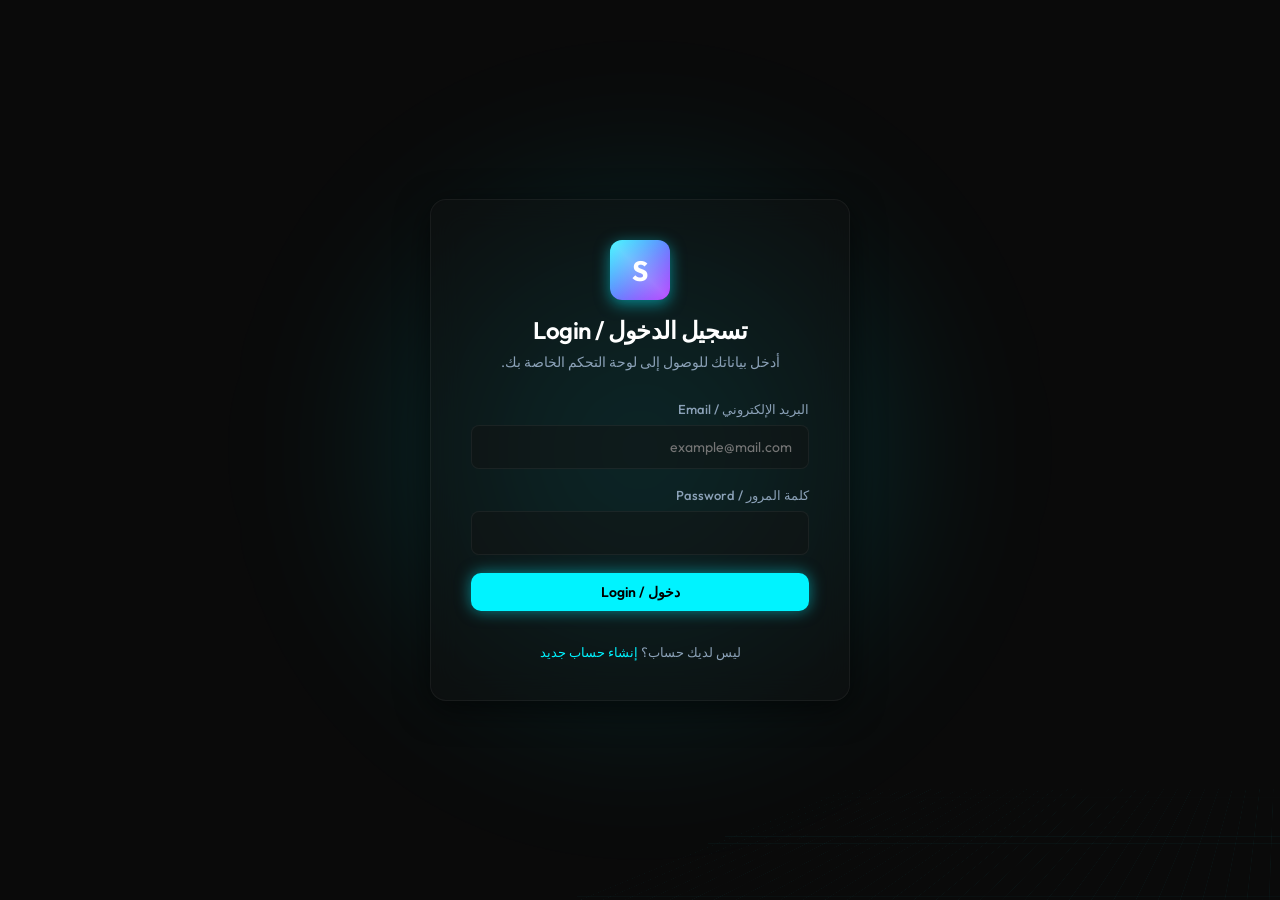
<file: SecureMailWeb/login.html>
<!DOCTYPE html>
<html lang="ar" dir="rtl">

<head>
    <meta charset="UTF-8">
    <meta name="viewport" content="width=device-width, initial-scale=1.0">
    <title>SecureMail - تسجيل الدخول</title>
    <link rel="stylesheet" href="style.css">
</head>

<body>
    <!-- Animated Backgrounds -->
    <div class="cyber-grid"></div>
    <div class="bg-glow"></div>

    <div class="auth-container">
        <div class="auth-panel glass-panel">
            <div class="auth-header">
                <div class="logo">S</div>
                <h1>تسجيل الدخول / Login</h1>
                <p>أدخل بياناتك للوصول إلى لوحة التحكم الخاصة بك.</p>
            </div>

            <div id="responseNotice" class="notice text-main" style="display: none; margin-bottom: 20px;"></div>

            <form class="form" id="loginForm" autocomplete="off">
                <div class="field">
                    <div class="label">البريد الإلكتروني / Email</div>
                    <input type="email" id="email" class="input" required placeholder="example@mail.com">
                </div>

                <div class="field">
                    <div class="label">كلمة المرور / Password</div>
                    <input type="password" id="password" class="input" required>
                </div>

                <button type="submit" class="btn primary" id="submitBtn">دخول / Login</button>

                <div class="small" style="text-align: center; margin-top: 15px;">
                    ليس لديك حساب؟ <a href="register.html">إنشاء حساب جديد</a>
                </div>
            </form>
        </div>
    </div>

    <!-- Toast Container -->
    <div id="toastContainer"></div>

    <script>
        function showToast(message, type = 'success') {
            const container = document.getElementById('toastContainer');
            const toast = document.createElement('div');
            toast.className = `toast ${type}`;
            toast.innerHTML = `<div>${message}</div><div class="toast-close" onclick="this.parentElement.remove()">✕</div>`;
            container.appendChild(toast);
            setTimeout(() => { toast.style.animation = 'slideInRight 0.4s reverse forwards'; setTimeout(() => toast.remove(), 400); }, 5000);
        }
    </script>
    <script src="auth.js"></script>
</body>

</html>
</file>
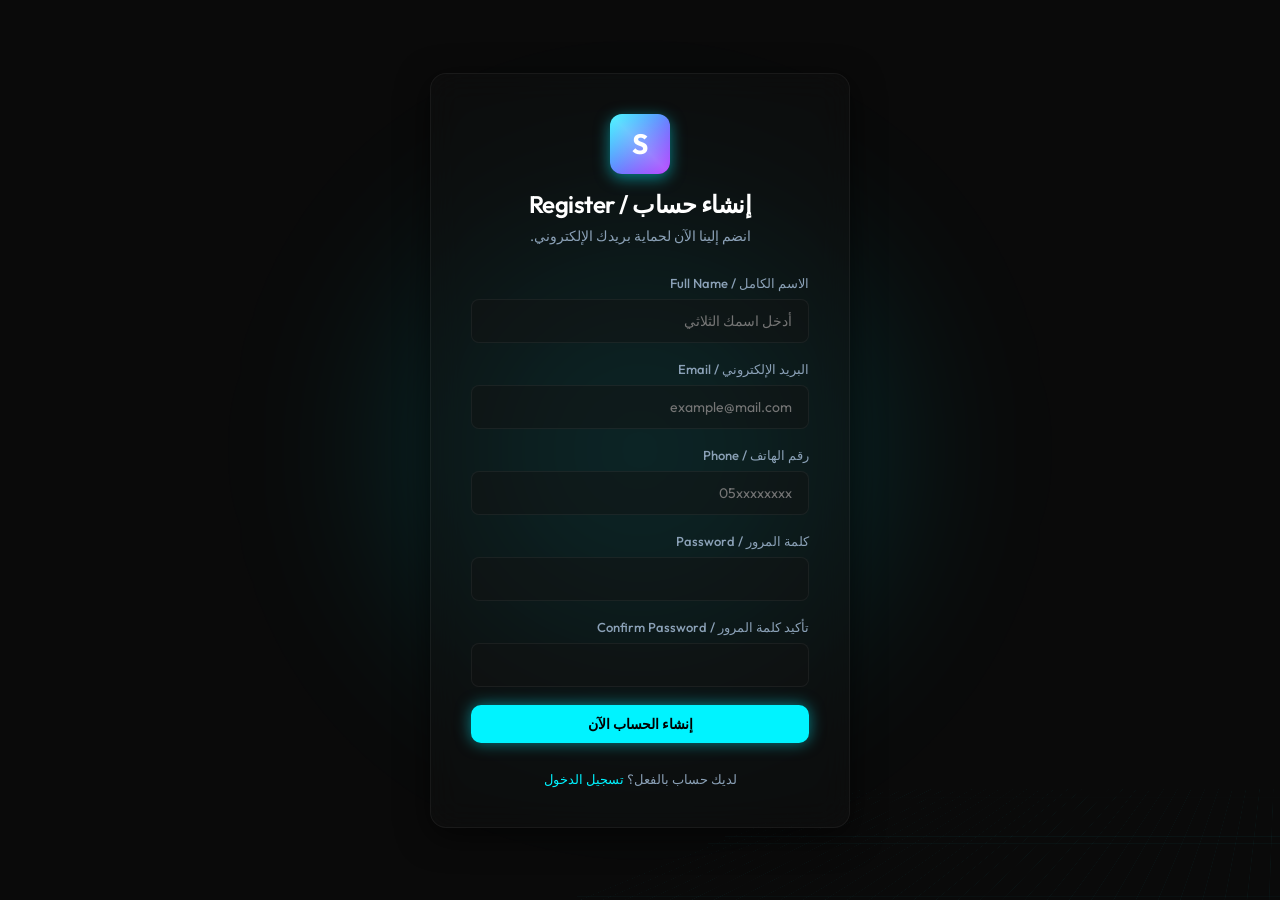
<file: SecureMailWeb/register.html>
<!DOCTYPE html>
<html lang="ar" dir="rtl">

<head>
    <meta charset="UTF-8">
    <meta name="viewport" content="width=device-width, initial-scale=1.0">
    <title>SecureMail - إنشاء حساب جديد</title>
    <link rel="stylesheet" href="style.css">
</head>

<body>
    <!-- Animated Backgrounds -->
    <div class="cyber-grid"></div>
    <div class="bg-glow"></div>

    <div class="auth-container">
        <div class="auth-panel glass-panel">
            <div class="auth-header">
                <div class="logo">S</div>
                <h1>إنشاء حساب / Register</h1>
                <p>انضم إلينا الآن لحماية بريدك الإلكتروني.</p>
            </div>

            <div id="responseNotice" class="notice text-main" style="display: none; margin-bottom: 20px;"></div>

            <form class="form" id="registerForm" autocomplete="off">
                <div class="field">
                    <div class="label">الاسم الكامل / Full Name</div>
                    <input type="text" id="fullName" class="input" required placeholder="أدخل اسمك الثلاثي">
                </div>

                <div class="field">
                    <div class="label">البريد الإلكتروني / Email</div>
                    <input type="email" id="email" class="input" required placeholder="example@mail.com">
                </div>

                <div class="field">
                    <div class="label">رقم الهاتف / Phone</div>
                    <input type="text" id="phone" class="input" placeholder="05xxxxxxxx">
                </div>

                <div class="field">
                    <div class="label">كلمة المرور / Password</div>
                    <input type="password" id="password" class="input" required minlength="8">
                </div>

                <div class="field">
                    <div class="label">تأكيد كلمة المرور / Confirm Password</div>
                    <input type="password" id="confirmPassword" class="input" required minlength="8">
                </div>

                <button type="submit" class="btn primary" id="submitBtn">إنشاء الحساب الآن</button>

                <div class="small" style="text-align: center; margin-top: 10px;">
                    لديك حساب بالفعل؟ <a href="login.html">تسجيل الدخول</a>
                </div>
            </form>
        </div>
    </div>

    <!-- Toast Container -->
    <div id="toastContainer"></div>

    <script>
        function showToast(message, type = 'success') {
            const container = document.getElementById('toastContainer');
            const toast = document.createElement('div');
            toast.className = `toast ${type}`;
            toast.innerHTML = `<div>${message}</div><div class="toast-close" onclick="this.parentElement.remove()">✕</div>`;
            container.appendChild(toast);
            setTimeout(() => { toast.style.animation = 'slideInRight 0.4s reverse forwards'; setTimeout(() => toast.remove(), 400); }, 5000);
        }
    </script>
    <script src="auth.js"></script>
</body>

</html>
</file>
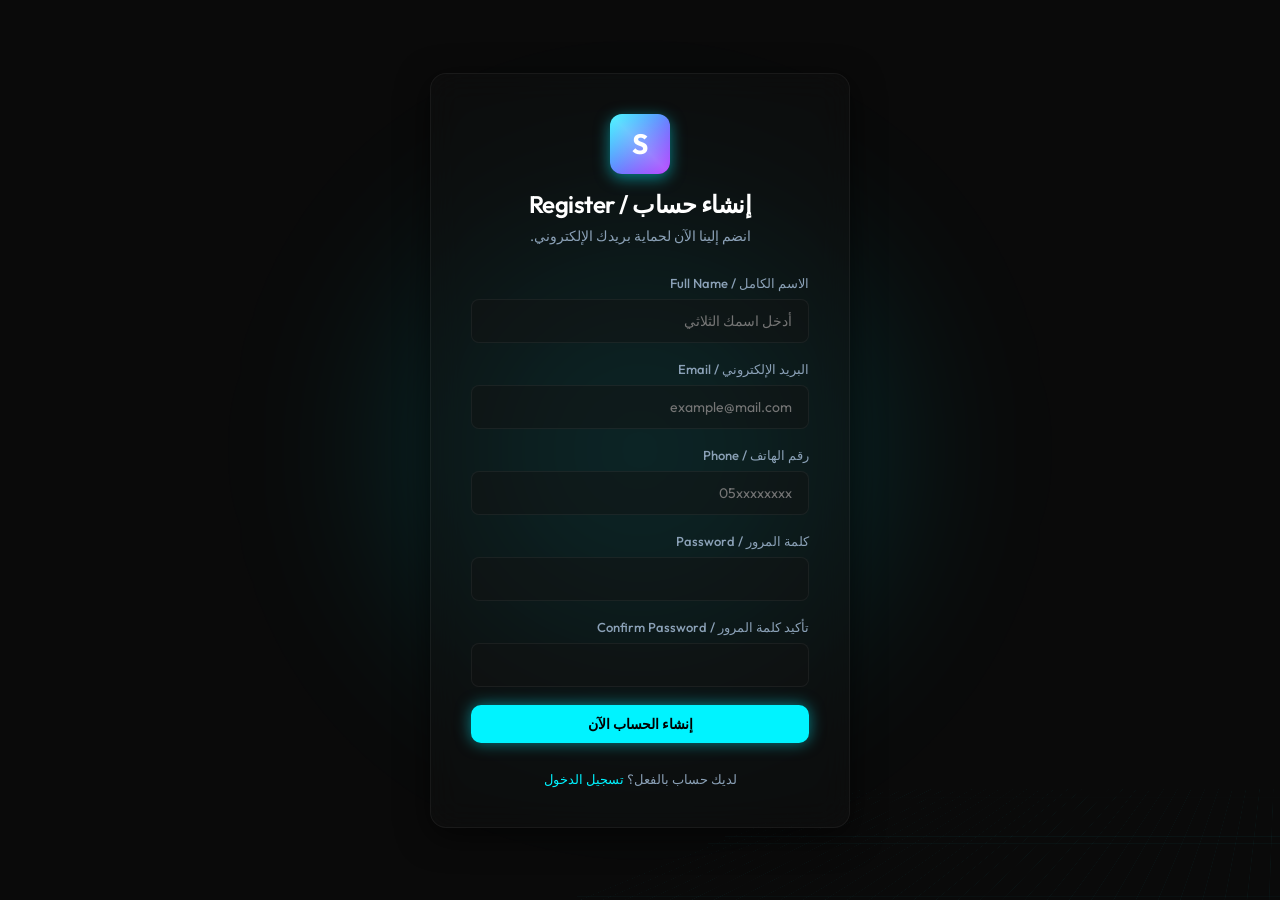
<file: SecureMailWeb/verify.html>
<!DOCTYPE html>
<html lang="ar" dir="rtl">

<head>
    <meta charset="UTF-8">
    <meta name="viewport" content="width=device-width, initial-scale=1.0">
    <title>SecureMail - تحقق من البريد الإلكتروني</title>
    <link rel="stylesheet" href="style.css">
</head>

<body>
    <!-- Animated Backgrounds -->
    <div class="cyber-grid"></div>
    <div class="bg-glow"></div>

    <div class="auth-container">
        <div class="auth-panel glass-panel">
            <div class="auth-header">
                <div class="logo">S</div>
                <h1>تفعيل الحساب / Verify Account</h1>
                <p>لقد أرسلنا رمزاً سرياً مكوناً من 6 أرقام إلى بريدك الإلكتروني.</p>
            </div>

            <div id="responseNotice" class="notice text-main" style="display: none; margin-bottom: 20px;"></div>

            <form class="form" id="verifyForm" autocomplete="off">
                <!-- حقل مخفي لتخزين الإيميل الذي تم تمريره من صفحة التسجيل -->
                <input type="hidden" id="verifyEmail">

                <div class="field">
                    <div class="label">رمز التحقق (OTP)</div>
                    <input type="text" id="otpCode" class="input" required minlength="6" maxlength="6"
                        placeholder=""
                        style="text-align: center; font-size: 24px; letter-spacing: 5px; font-weight: bold;">
                </div>

                <button type="submit" class="btn primary" id="submitBtn">تفعيل الحساب</button>

                <div class="small" style="text-align: center; margin-top: 15px;">
                    لم يصلك الرمز؟ <a href="login.html">العودة لتسجيل الدخول</a>
                </div>
            </form>
        </div>
    </div>

    <!-- Toast Container -->
    <div id="toastContainer"></div>

    <script src="auth.js"></script>
    <script>
        // قراءة الإيميل من الرابط (URL Parameters) وتخزينه في الحقل المخفي
        const urlParams = new URLSearchParams(window.location.search);
        const email = urlParams.get('email');
        if (email) {
            document.getElementById('verifyEmail').value = email;
        } else {
            // إذا لم يكن هناك إيميل في الرابط، أعده لصفحة التسجيل
            window.location.href = 'register.html';
        }
    </script>
</body>

</html>
</file>
<file: SecureMailWeb/style.css>
@import url('https://fonts.googleapis.com/css2?family=Outfit:wght@300;400;500;600;700&display=swap');

:root {
  /* Premium Dark Theme Core Constants (Royal Black Base) */
  --bg-dark: #0a0a0a;
  --bg-grid: rgba(0, 243, 255, 0.04);

  /* Cyber Security Colors: Neon Brights on Pure Black */
  --accent-cyan: #00f3ff;
  --accent-cyan-glow: rgba(0, 243, 255, 0.5);
  --accent-purple: #9d00ff;

  /* Glassmorphism Variables */
  --glass-bg: rgba(18, 18, 18, 0.45);
  --glass-border: rgba(255, 255, 255, 0.05);
  --glass-shadow: 0 8px 32px 0 rgba(0, 0, 0, 0.6);
  --glass-hover-bg: rgba(30, 30, 30, 0.6);

  /* Security Alert Colors */
  --alert-red: #ff2a55;
  --alert-red-glow: rgba(255, 42, 85, 0.4);
  --alert-yellow: #ffb100;
  --alert-yellow-glow: rgba(255, 177, 0, 0.4);

  /* General Colors */
  --text-main: #f8fafc;
  --text-muted: #8ba1b7;
  --danger: #ff2a55;
  --warning: #ffb100;
  --success: #00ff88;

  /* Base Transitions */
  --transition-smooth: all 0.3s cubic-bezier(0.25, 0.8, 0.25, 1);
}

/* --- End Themes --- */

* {
  box-sizing: border-box;
  margin: 0;
  padding: 0;
}

body {
  font-family: 'Outfit', sans-serif;
  background-color: var(--bg-dark);
  color: var(--text-main);
  direction: rtl;
  min-height: 100vh;
  overflow-x: hidden;
  position: relative;
}

/* --- Animated Cyber Grid Background --- */
.cyber-grid {
  position: fixed;
  top: 0;
  left: 0;
  width: 200vw;
  height: 200vh;
  background-image:
    linear-gradient(var(--bg-grid) 1px, transparent 1px),
    linear-gradient(90deg, var(--bg-grid) 1px, transparent 1px);
  background-size: 40px 40px;
  background-position: center center;
  z-index: -1;
  transform: perspective(500px) rotateX(60deg) translateY(-100px) translateZ(-200px);
  animation: gridMove 15s linear infinite;
  pointer-events: none;
}

.bg-glow {
  position: fixed;
  top: 50%;
  left: 50%;
  transform: translate(-50%, -50%);
  width: 60vw;
  height: 60vw;
  background: radial-gradient(circle, var(--accent-cyan-glow) 0%, transparent 60%);
  z-index: -1;
  filter: blur(80px);
  opacity: 0.5;
  animation: pulseGlow 8s ease-in-out infinite alternate;
}

@keyframes gridMove {
  0% {
    transform: perspective(500px) rotateX(60deg) translateY(0) translateZ(-200px);
  }

  100% {
    transform: perspective(500px) rotateX(60deg) translateY(40px) translateZ(-200px);
  }
}

@keyframes pulseGlow {
  0% {
    opacity: 0.3;
    transform: translate(-50%, -50%) scale(0.9);
  }

  100% {
    opacity: 0.6;
    transform: translate(-50%, -50%) scale(1.1);
  }
}

@keyframes fadeInUp {
  from {
    opacity: 0;
    transform: translateY(20px);
  }

  to {
    opacity: 1;
    transform: translateY(0);
  }
}

@keyframes slideInRight {
  from {
    opacity: 0;
    transform: translateX(50px);
  }

  to {
    opacity: 1;
    transform: translateX(0);
  }
}

/* --- Typography & Links --- */
a {
  text-decoration: none;
  color: var(--accent-cyan);
  transition: var(--transition-smooth);
}

a:hover {
  text-shadow: 0 0 8px var(--accent-cyan-glow);
}

h1,
h2,
h3,
h4,
h5,
h6 {
  font-weight: 600;
  letter-spacing: -0.5px;
  margin-bottom: 15px;
}

/* --- Layout --- */
.container {
  width: 95%;
  max-width: 1200px;
  margin: 0 auto;
  padding: 30px 0;
  animation: fadeInUp 0.8s ease-out forwards;
}

/* --- Glassmorphism Components --- */
.glass-panel {
  background: var(--glass-bg);
  backdrop-filter: blur(16px);
  -webkit-backdrop-filter: blur(16px);
  border: 1px solid var(--glass-border);
  border-radius: 16px;
  box-shadow: var(--glass-shadow);
  transition: var(--transition-smooth);
}

.glass-panel:hover {
  background: var(--glass-hover-bg);
  border-color: rgba(0, 243, 255, 0.2);
}

/* --- Topbar --- */
.topbar {
  display: flex;
  justify-content: space-between;
  align-items: center;
  padding: 16px 24px;
  margin-bottom: 30px;
}

.brand {
  display: flex;
  align-items: center;
  gap: 15px;
}

.logo {
  width: 45px;
  height: 45px;
  background: linear-gradient(135deg, var(--accent-cyan), var(--accent-purple));
  display: flex;
  align-items: center;
  justify-content: center;
  border-radius: 12px;
  font-weight: 700;
  font-size: 20px;
  color: #fff;
  box-shadow: 0 4px 15px var(--accent-cyan-glow);
  position: relative;
  overflow: hidden;
}

.logo::after {
  content: '';
  position: absolute;
  top: -50%;
  left: -50%;
  width: 200%;
  height: 200%;
  background: linear-gradient(transparent, rgba(255, 255, 255, 0.3), transparent);
  transform: rotate(45deg);
  animation: shimmer 3s infinite linear;
}

@keyframes shimmer {
  0% {
    transform: translateX(-100%) rotate(45deg);
  }

  100% {
    transform: translateX(100%) rotate(45deg);
  }
}

.title strong {
  display: block;
  font-size: 18px;
  color: #fff;
}

.title span {
  font-size: 13px;
  color: var(--text-muted);
}

.actions {
  display: flex;
  gap: 12px;
  align-items: center;
}

/* --- Buttons --- */
.btn {
  padding: 10px 18px;
  border-radius: 10px;
  border: 1px solid var(--glass-border);
  background: rgba(255, 255, 255, 0.05);
  color: var(--text-main);
  cursor: pointer;
  font-size: 14px;
  font-weight: 500;
  font-family: 'Outfit', sans-serif;
  transition: var(--transition-smooth);
  backdrop-filter: blur(4px);
}

.btn:hover {
  background: rgba(255, 255, 255, 0.1);
  transform: translateY(-2px);
}

.btn.primary {
  background: var(--accent-cyan);
  border: none;
  color: #000;
  font-weight: 600;
  box-shadow: 0 0 15px var(--accent-cyan-glow);
}

.btn.primary:hover {
  background: #00e0eb;
  box-shadow: 0 0 25px var(--accent-cyan-glow);
  transform: translateY(-2px) scale(1.02);
}

.btn.danger {
  background: rgba(255, 42, 85, 0.15);
  border: 1px solid rgba(255, 42, 85, 0.3);
  color: var(--danger);
}

.btn.danger:hover {
  background: var(--danger);
  color: white;
  box-shadow: 0 0 15px rgba(255, 42, 85, 0.4);
}

/* --- Cards & Grids --- */
.grid {
  display: grid;
  grid-template-columns: 1fr 1fr;
  gap: 30px;
}

.grid > .column {
  min-width: 0;
  overflow: hidden;
}

.card {
  padding: 24px;
  border-radius: 16px;
  margin-bottom: 24px;
}

.card h2 {
  font-size: 20px;
  color: #ffffff;
  display: flex;
  align-items: center;
  gap: 10px;
}

.card h2::before {
  content: '';
  display: inline-block;
  width: 4px;
  height: 20px;
  background: var(--accent-cyan);
  border-radius: 2px;
  box-shadow: 0 0 8px var(--accent-cyan-glow);
}

/* --- Forms & Inputs --- */
.form {
  display: flex;
  flex-direction: column;
  gap: 18px;
  margin-top: 20px;
}

.field {
  display: flex;
  flex-direction: column;
  gap: 8px;
  position: relative;
}

.label {
  font-size: 13px;
  color: var(--text-muted);
  font-weight: 500;
}

.input {
  padding: 12px 16px;
  border-radius: 8px;
  border: 1px solid var(--glass-border);
  background: var(--glass-bg);
  color: var(--text-main);
  font-family: inherit;
  font-size: 14px;
  transition: var(--transition-smooth);
}

.input:focus {
  outline: none;
  border-color: var(--accent-cyan);
  box-shadow: 0 0 10px var(--accent-cyan-glow);
}

select.input {
  appearance: none;
  -moz-appearance: none;
  -webkit-appearance: none;
  background-image: url("data:image/svg+xml;charset=US-ASCII,%3Csvg%20xmlns%3D%22http%3A%2F%2Fwww.w3.org%2F2000%2Fsvg%22%20width%3D%22292.4%22%20height%3D%22292.4%22%3E%3Cpath%20fill%3D%22%238ba1b7%22%20d%3D%22M287%2069.4a17.6%2017.6%200%200%200-13-5.4H18.4c-5%200-9.3%201.8-12.9%205.4A17.6%2017.6%200%200%200%200%2082.2c0%205%201.8%209.3%205.4%2012.9l128%20127.9c3.6%203.6%207.8%205.4%2012.8%205.4s9.2-1.8%2012.8-5.4L287%2095c3.5-3.5%205.4-7.8%205.4-12.8%200-5-1.9-9.2-5.5-12.8z%22%2F%3E%3C%2Fsvg%3E");
  background-repeat: no-repeat;
  background-position: left 12px top 50%;
  background-size: 10px auto;
  padding-left: 30px;
}

select.input option {
  background-color: var(--bg-dark);
  /* Keeps options visible when expanded in Dark Mode */
  color: var(--text-main);
}

/* --- Tables --- */
.table {
  width: 100%;
  border-collapse: separate;
  border-spacing: 0 8px;
  margin-top: 15px;
}

.table th {
  padding: 12px;
  color: var(--text-muted);
  font-weight: 500;
  font-size: 13px;
  text-transform: uppercase;
  letter-spacing: 1px;
  text-align: center;
  border-bottom: 1px solid var(--glass-border);
}

.table td {
  padding: 16px 12px;
  text-align: center;
  background: rgba(255, 255, 255, 0.02);
  transition: var(--transition-smooth);
  border-left: 2px solid transparent;
  /* For active state highlight */
}

.table tr {
  animation: fadeInUp 0.5s ease-out forwards;
  opacity: 0;
  cursor: pointer;
  /* Indication it's interactive */
}

.table tr:nth-child(1) {
  animation-delay: 0.1s;
}

.table tr:nth-child(2) {
  animation-delay: 0.2s;
}

.table tr:nth-child(3) {
  animation-delay: 0.3s;
}

.table tbody tr:hover td {
  background: rgba(255, 255, 255, 0.05);
  transform: scale(1.01);
}

.table tbody tr.row-active td {
  background: rgba(0, 243, 255, 0.08);
}

.table tbody tr.row-active td:first-child {
  border-left: 3px solid var(--accent-cyan);
  box-shadow: inset 8px 0px 10px -10px var(--accent-cyan-glow);
}

.table td:first-child {
  border-radius: 0 10px 10px 0;
}

.table td:last-child {
  border-radius: 10px 0 0 10px;
}

/* --- Badges --- */
.badge {
  padding: 6px 14px;
  border-radius: 20px;
  font-size: 12px;
  font-weight: 600;
  letter-spacing: 0.5px;
  display: inline-block;
  backdrop-filter: blur(4px);
}

.badge.ok {
  background: rgba(0, 255, 136, 0.15);
  color: var(--success);
  border: 1px solid rgba(0, 255, 136, 0.3);
  box-shadow: 0 0 10px rgba(0, 255, 136, 0.2);
}

.badge.warn {
  background: rgba(255, 177, 0, 0.15);
  color: var(--warning);
  border: 1px solid rgba(255, 177, 0, 0.3);
}

.badge.bad {
  background: rgba(255, 42, 85, 0.15);
  color: var(--danger);
  border: 1px solid rgba(255, 42, 85, 0.3);
  box-shadow: 0 0 10px rgba(255, 42, 85, 0.2);
}

/* Animated active badge */
.badge.active-pulse {
  animation: glowPulse 2s infinite;
}

@keyframes glowPulse {
  0% {
    box-shadow: 0 0 5px rgba(0, 255, 136, 0.2);
  }

  50% {
    box-shadow: 0 0 15px rgba(0, 255, 136, 0.6);
  }

  100% {
    box-shadow: 0 0 5px rgba(0, 255, 136, 0.2);
  }
}

/* --- Notices & Lists --- */
.notice {
  padding: 16px;
  border-radius: 12px;
  border: 1px solid var(--glass-border);
  background: rgba(255, 255, 255, 0.02);
  font-size: 14px;
  line-height: 1.6;
}

.small {
  font-size: 13px;
  color: var(--text-muted);
}

.list {
  list-style: none;
  padding: 0;
  margin: 10px 0;
}

.list li {
  padding: 10px 24px 10px 10px;
  border-bottom: 1px solid rgba(255, 255, 255, 0.05);
  font-size: 14px;
  position: relative;
  transition: var(--transition-smooth);
}

.list li:hover {
  background: rgba(255, 255, 255, 0.02);
  padding-right: 28px;
}

.list li::before {
  content: "▹";
  position: absolute;
  right: 5px;
  color: var(--accent-cyan);
  font-weight: bold;
  font-size: 16px;
}

.list li:last-child {
  border-bottom: none;
}

/* --- Footer --- */
.footer {
  margin-top: 40px;
  text-align: center;
  font-size: 13px;
  color: var(--text-muted);
  padding: 20px 0;
  border-top: 1px solid var(--glass-border);
}

/* --- Auth Views (Centered Panels) --- */
.auth-container {
  min-height: 100vh;
  display: flex;
  align-items: center;
  justify-content: center;
  position: relative;
}

.auth-panel {
  width: 100%;
  max-width: 420px;
  padding: 40px;
  animation: slideInRight 0.6s cubic-bezier(0.25, 0.8, 0.25, 1) forwards;
}

.auth-header {
  text-align: center;
  margin-bottom: 30px;
}

.auth-header .logo {
  margin: 0 auto 15px auto;
  width: 60px;
  height: 60px;
  font-size: 28px;
}

.auth-header h1 {
  font-size: 24px;
  color: #fff;
  margin-bottom: 8px;
}

.auth-header p {
  color: var(--text-muted);
  font-size: 14px;
}

/* --- Custom Glass Toast Notifications --- */
#toastContainer {
  position: fixed;
  bottom: 24px;
  left: 24px;
  display: flex;
  flex-direction: column;
  gap: 12px;
  z-index: 9999;
}

.toast {
  min-width: 300px;
  padding: 16px 20px;
  border-radius: 12px;
  background: rgba(15, 23, 42, 0.8);
  backdrop-filter: blur(20px);
  -webkit-backdrop-filter: blur(20px);
  border: 1px solid var(--glass-border);
  border-right: 4px solid var(--accent-cyan);
  box-shadow: 0 10px 30px rgba(0, 0, 0, 0.5);
  display: flex;
  align-items: center;
  gap: 12px;
  color: #fff;
  font-family: 'Outfit', sans-serif;
  animation: slideInRight 0.4s cubic-bezier(0.25, 0.8, 0.25, 1) forwards;
}

.toast.error {
  border-right-color: var(--danger);
}

.toast.success {
  border-right-color: var(--success);
}

.toast-close {
  margin-right: auto;
  cursor: pointer;
  color: var(--text-muted);
  transition: 0.2s;
}

.toast-close:hover {
  color: #fff;
}

/* --- Micro-animations (Technical Vibrancy) --- */
.btn:active,
.card:active,
.logo:active {
  transform: scale(0.96) !important;
}

/* --- Premium Security Components --- */

/* Trust Meter */
.meter-container {
  display: flex;
  align-items: center;
  justify-content: center;
  margin: 20px 0;
  position: relative;
}

.circular-chart {
  display: block;
  margin: 0 auto;
  max-width: 80%;
  max-height: 250px;
}

.circle-bg {
  fill: none;
  stroke: rgba(255, 255, 255, 0.05);
  stroke-width: 3.8;
}

.circle {
  fill: none;
  stroke-width: 2.8;
  stroke-linecap: round;
  transition: stroke-dasharray 1.5s cubic-bezier(0.25, 0.8, 0.25, 1);
}

.meter-text {
  fill: #fff;
  font-family: 'Outfit', sans-serif;
  font-size: 10px;
  font-weight: 700;
  text-anchor: middle;
  dominant-baseline: central;
}

.meter-subtext {
  fill: var(--text-muted);
  font-family: 'Outfit', sans-serif;
  font-size: 4px;
  text-anchor: middle;
}

/* Glow States */
.glow-safe {
  stroke: var(--success);
  filter: drop-shadow(0 0 8px rgba(0, 255, 136, 0.6));
}

.glow-warn {
  stroke: var(--warning);
  filter: drop-shadow(0 0 8px rgba(255, 177, 0, 0.6));
}

.glow-danger {
  stroke: var(--danger);
  filter: drop-shadow(0 0 8px rgba(255, 42, 85, 0.8));
}

.card-safe {
  box-shadow: 0 0 20px rgba(0, 255, 136, 0.1) inset;
  border-color: rgba(0, 255, 136, 0.3);
}

.card-warn {
  box-shadow: 0 0 20px rgba(255, 177, 0, 0.1) inset;
  border-color: rgba(255, 177, 0, 0.3);
}

.card-danger {
  box-shadow: 0 0 20px rgba(255, 42, 85, 0.2) inset;
  border-color: rgba(255, 42, 85, 0.5);
  animation: dangerPulse 2s infinite;
}

@keyframes dangerPulse {
  0% {
    box-shadow: 0 0 10px rgba(255, 42, 85, 0.2) inset;
  }

  50% {
    box-shadow: 0 0 30px rgba(255, 42, 85, 0.4) inset;
  }

  100% {
    box-shadow: 0 0 10px rgba(255, 42, 85, 0.2) inset;
  }
}

/* Layered Grid */
.layers-grid {
  display: grid;
  grid-template-columns: repeat(auto-fill, minmax(140px, 1fr));
  gap: 12px;
  margin-top: 20px;
  overflow-x: hidden;
}

.mini-glass-card {
  background: rgba(255, 255, 255, 0.03);
  border: 1px solid var(--glass-border);
  border-radius: 12px;
  padding: 14px;
  transition: transform 0.3s cubic-bezier(0.25, 0.8, 0.25, 1), background 0.3s;
  display: flex;
  flex-direction: column;
  gap: 6px;
  min-width: 0;
  overflow: hidden;
}

.mini-glass-card:hover {
  transform: translateY(-5px);
  background: rgba(255, 255, 255, 0.06);
}

.mini-card-title {
  font-size: 13px;
  color: var(--text-muted);
  font-weight: 600;
  display: flex;
  justify-content: space-between;
  align-items: center;
}

.mini-card-val {
  font-size: 18px;
  font-weight: 700;
  color: #fff;
}

/* Status Icons */
.status-icon {
  display: flex;
  gap: 5px;
  align-items: center;
  font-size: 13px;
}

.status-icon.pass::before {
  content: '🟢';
}

.status-icon.fail::before {
  content: '🔴';
}

/* Skeleton Loaders */
.skeleton-box {
  background: linear-gradient(90deg, rgba(255, 255, 255, 0.03) 25%, rgba(255, 255, 255, 0.08) 50%, rgba(255, 255, 255, 0.03) 75%);
  background-size: 200% 100%;
  animation: shimmerLoading 1.5s infinite;
  border-radius: 8px;
}

@keyframes shimmerLoading {
  0% {
    background-position: 200% 0;
  }

  100% {
    background-position: -200% 0;
  }
}

.sk-meter {
  width: 150px;
  height: 150px;
  border-radius: 50%;
  margin: 20px auto;
}

.sk-line {
  height: 20px;
  margin-bottom: 10px;
  width: 100%;
}

.sk-line.short {
  width: 60%;
}


/* --- Comprehensive Scans Archive Modal (Glass Expansion) --- */
.modal-overlay {
  position: fixed;
  top: 0;
  left: 0;
  right: 0;
  bottom: 0;
  background: rgba(0, 0, 0, 0.7);
  backdrop-filter: blur(16px);
  -webkit-backdrop-filter: blur(16px);
  display: flex;
  justify-content: center;
  align-items: center;
  z-index: 99999;
  /* Ensure it stays on top regardless of light/dark theme context shifts */
  opacity: 0;
  visibility: hidden;
  transition: all 0.4s cubic-bezier(0.25, 0.8, 0.25, 1);
}

.modal-overlay.active {
  opacity: 1;
  visibility: visible;
}

.modal-content {
  width: 90%;
  max-width: 1100px;
  height: 85vh;
  display: flex;
  flex-direction: column;
  padding: 30px;
  transform: scale(0.95) translateY(20px);
  opacity: 0;
  transition: all 0.5s cubic-bezier(0.25, 0.8, 0.25, 1) 0.1s;
}

.modal-overlay.active .modal-content {
  transform: scale(1) translateY(0);
  opacity: 1;
}

.modal-header {
  display: flex;
  justify-content: space-between;
  align-items: center;
  border-bottom: 1px solid var(--glass-border);
  padding-bottom: 20px;
  margin-bottom: 25px;
}

.modal-close {
  cursor: pointer;
  font-size: 26px;
  color: var(--text-muted);
  width: 40px;
  height: 40px;
  display: flex;
  align-items: center;
  justify-content: center;
  border-radius: 50%;
  transition: var(--transition-smooth);
  border: 1px solid transparent;
}

.modal-close:hover {
  color: var(--danger);
  background: rgba(255, 42, 85, 0.1);
  border-color: rgba(255, 42, 85, 0.3);
  transform: rotate(90deg);
}

/* --- Threat Intelligence Highlighting --- */

/* Scrollbars for Inner Content */
.custom-scroll::-webkit-scrollbar {
  width: 6px;
  height: 6px;
}

.custom-scroll::-webkit-scrollbar-track {
  background: rgba(255, 255, 255, 0.02);
  border-radius: 10px;
}

.custom-scroll::-webkit-scrollbar-thumb {
  background: rgba(255, 255, 255, 0.1);
  border-radius: 10px;
}

.custom-scroll::-webkit-scrollbar-thumb:hover {
  background: var(--accent-cyan);
}

/* Glass Detail Block */
.code-block-glass {
  background: rgba(0, 0, 0, 0.3);
  border: 1px solid var(--glass-border);
  border-radius: 8px;
  padding: 15px;
  color: var(--text-muted);
  font-family: inherit;
  font-size: 13px;
  line-height: 1.6;
  max-height: 250px;
  overflow-y: auto;
  white-space: pre-wrap;
  word-wrap: break-word;
  direction: rtl;
  text-align: right;
  box-shadow: inset 0 2px 15px rgba(0, 0, 0, 0.5);
}

/* Highlighting Elements */
.highlight-danger {
  color: #fff;
  background: rgba(255, 42, 85, 0.2);
  border: 1px solid rgba(255, 42, 85, 0.4);
  padding: 2px 6px;
  border-radius: 4px;
  font-weight: bold;
  box-shadow: 0 0 10px rgba(255, 42, 85, 0.3);
  display: inline-flex;
  align-items: center;
  gap: 5px;
}

.threat-mark {
  background: rgba(255, 177, 0, 0.3);
  color: #fff;
  padding: 0 4px;
  border-radius: 3px;
  border-bottom: 2px dashed var(--warning);
  font-weight: 600;
  animation: slightPulse 2s infinite alternate;
}

@keyframes slightPulse {
  from {
    background: rgba(255, 177, 0, 0.2);
  }

  to {
    background: rgba(255, 177, 0, 0.4);
  }
}

/* Recommendations List Upgrades */
.rec-item {
  display: flex !important;
  gap: 12px;
  align-items: flex-start;
}

.rec-icon {
  font-size: 18px;
  flex-shrink: 0;
  margin-top: -2px;
}

/* --- Responsive --- */
@media (max-width: 900px) {
  .grid {
    grid-template-columns: 1fr;
  }

  .topbar {
    flex-direction: column;
    gap: 16px;
    align-items: stretch;
  }

  .actions {
    justify-content: flex-end;
  }
}
</file>
